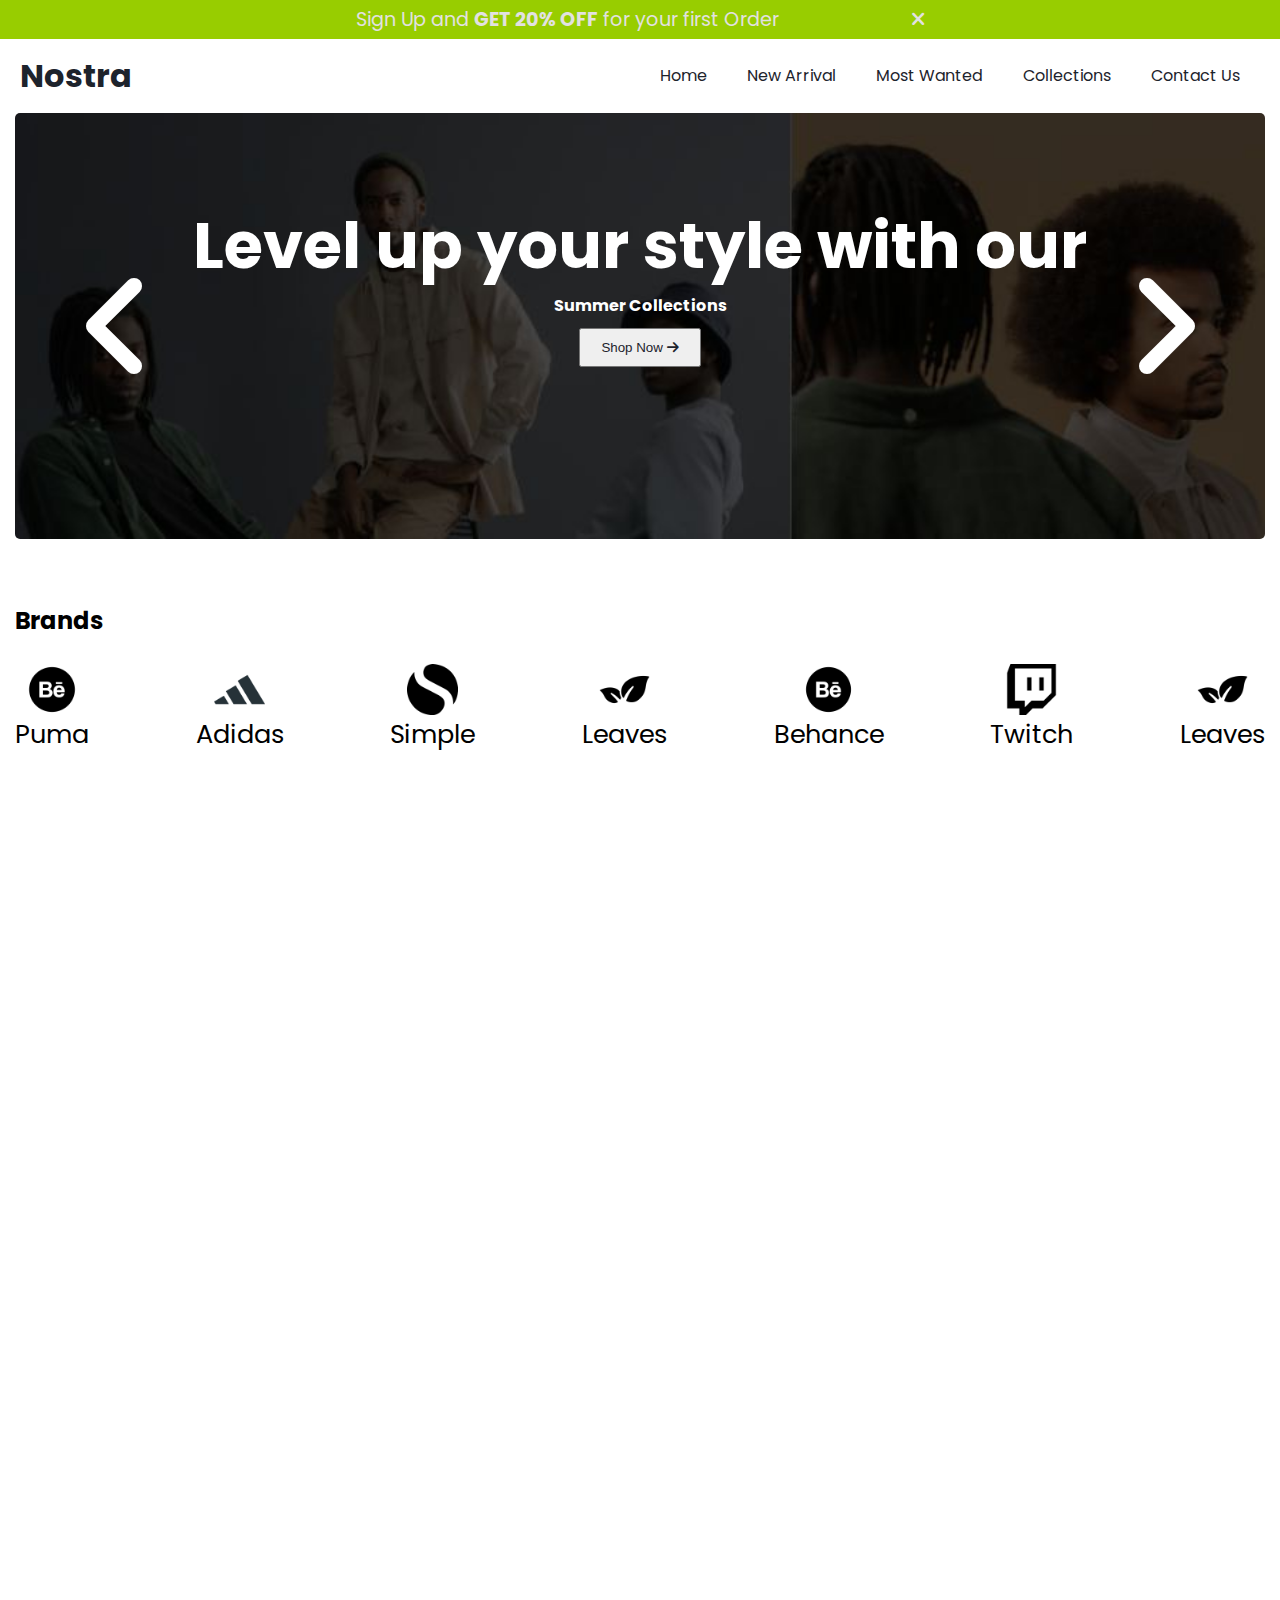
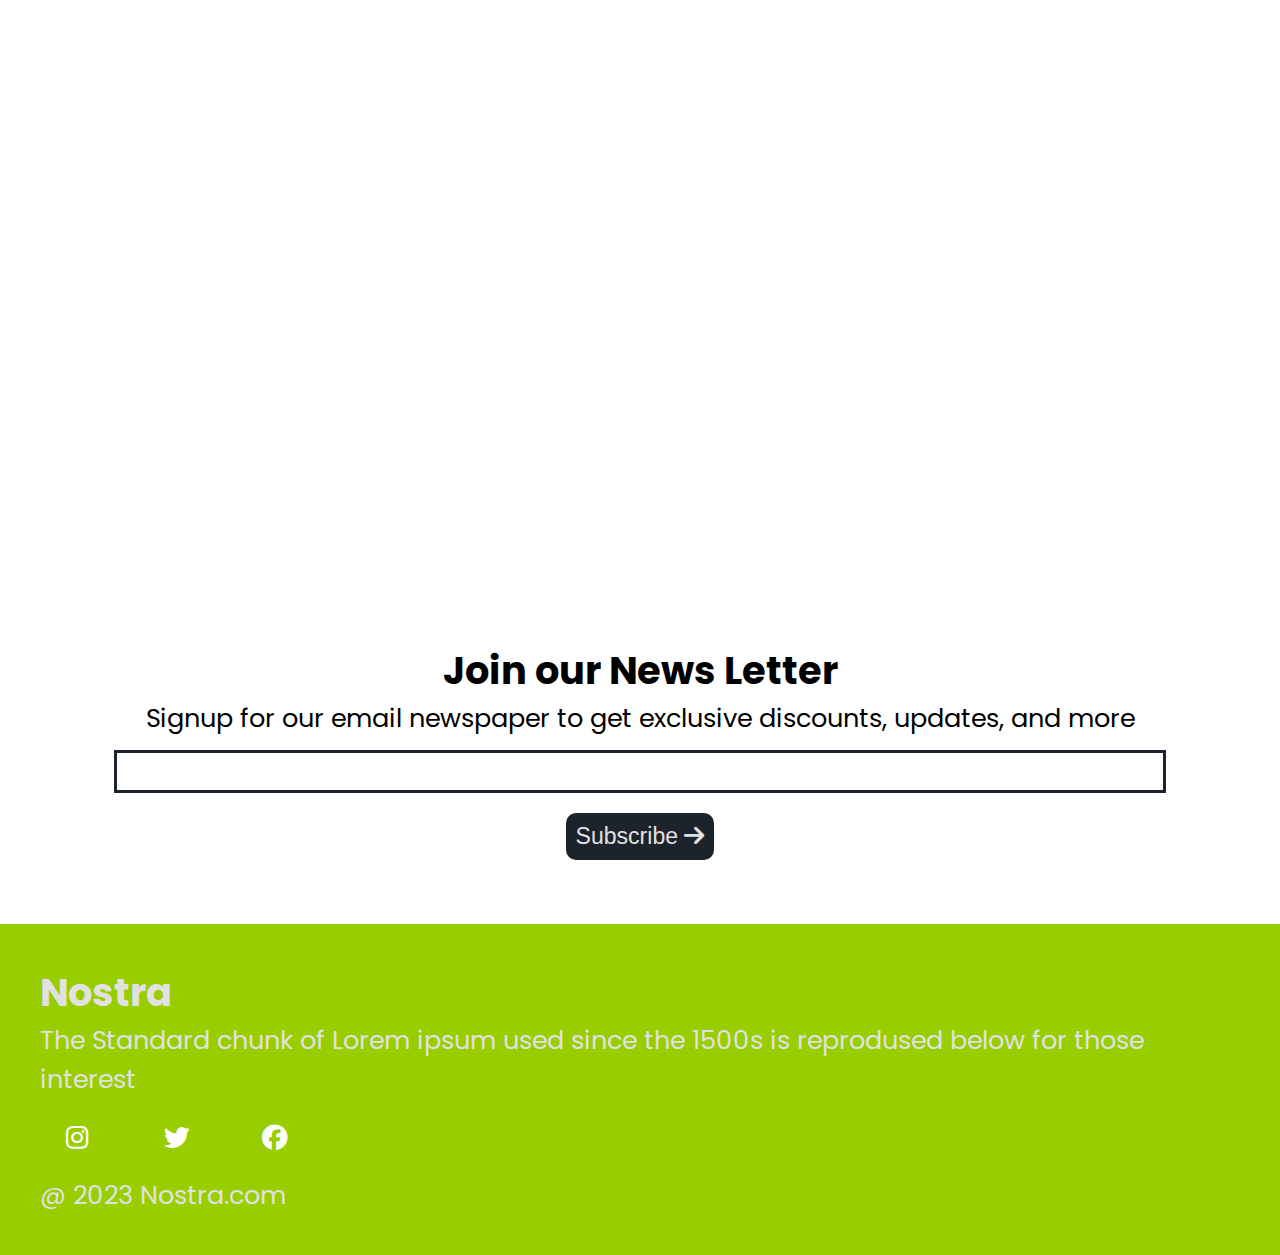
<file: index.html>
<!DOCTYPE html>
<html lang="en">
<head>
    <meta charset="UTF-8">
    <meta name="viewport" content="width=device-width, initial-scale=1.0">
    <title>Nostra</title>
    <!--Link CSS File-->
    <link rel="stylesheet" href="style.css">
    <!--Link Google Fonts-->
    <link rel="preconnect" href="https://fonts.googleapis.com">
    <link rel="preconnect" href="https://fonts.gstatic.com" crossorigin>
    <link href="https://fonts.googleapis.com/css2?family=Poppins:wght@400;500;700&display=swap" rel="stylesheet">

    <!--Link Font Awesome-->
    <link rel="stylesheet" href="https://cdnjs.cloudflare.com/ajax/libs/font-awesome/6.4.2/css/all.min.css">

</head>
<body>

    <!--Offer Bar-->

    <div class="offer-bar">
        <p>Sign Up and <b>GET 20% OFF</b> for your first Order
        <i id="offer-close"  style="margin-left: 10%; cursor: pointer;" class="fa-solid fa-xmark"></i>
        </p>
    </div>

    

   

        <!--Navigation Bar-->
        <nav class="navbar">
            <h1>Nostra</h1>
            <div class="navbar-links">
                <p class="navbar-link"><a href="home">Home</a></p>
                <p class="navbar-link"><a href="#new-arrival">New Arrival</a></p>
                <p class="navbar-link"><a href="#most-wanted">Most Wanted</a></p>
                <p class="navbar-link"><a href="collections.html">Collections</a></p>
                <p class="navbar-link"><a href="./contactus.html">Contact Us</a></p>
            </div>
            

            <div class="navbar-menu-toggle">
                <i id="side-navbar-activate" class="fa-solid fa-bars"></i>
            </div>

            

            

        </nav>

        <!--Side Navbar-->

        <div class="side-navbar"> 
            <p style="text-align: right;">
                <i id="side-navbar-close" class="fa-solid fa-xmark"></i>
            </p>
            <div class="side-navbar-links">

                <p class="side-navbar-link"><a href="./index.html">Home</a></p>
                <p class="side-navbar-link"><a href="#new-arrival">New Arrival</a></p>
            <p class="side-navbar-link"><a href="#most-wanted">Most Wanted</a></p>
            <p class="side-navbar-link"><a href="./collections.html">Collections</a></p>
            <p class="side-navbar-link"><a href="./contactus.html">Contact Us</a></p>
            </div>
            
        </div>

        <div class="container">

        <!--Slider-->
        <div class="slider">
            <div class="slider-left-button">
                <i id="slider-left-activate" class="fa-solid fa-angle-left" style="color: #ffffff;"></i>
            </div>

            <div class="slider-content">
                <h1>Level up your style with our</h1>
                <h4>Summer Collections</h4> 
                <button> Shop Now <i class="fa-solid fa-arrow-right"></i> </button>
            </div>

            <div class="slider-image-container">
                <img class="slider-image" src="img/others/slider-one.jpg"  width="100%" alt="">
                <img class="slider-image" src="img/others/slider-one.jpg" alt="">
                <img class="slider-image" src="img/others/slider-one.jpg" alt="">
            </div>

            <div class="slider-right-button">
                
                <i id="slider-right-activate" class="fa-solid fa-angle-right" style="color: #ffffff;"></i>
            </div>
        </div>

        <!--Brands-->

        
        <h2 style="margin-top: 5vw;">Brands</h2>
        <div class="brands">
            <div class="brands-item">
                <img class="brands-icon" src="img/icons/behance.png" alt="">
                <p>Puma</p>
            </div>

            <div class="brands-item">
                <img class="brands-icon" src="img/icons/adidas.png" alt="">
                <p>Adidas</p>
            </div>

            <div class="brands-item">
                <img class="brands-icon" src="img/icons/simple.png" alt="">
                <p>Simple</p>
            </div>

            <div class="brands-item">
                <img class="brands-icon" src="img/icons/leaves.png" alt="">
                <p>Leaves</p>
            </div>

            <div class="brands-item">
                <img class="brands-icon" src="img/icons/behance.png" alt="">
                <p>Behance</p>
            </div>

            <div class="brands-item">
                <img class="brands-icon" src="img/icons/twitch.png" alt="">
                <p>Twitch</p>
            </div>

            <div class="brands-item">
                <img class="brands-icon" src="img/icons/leaves.png" alt="">
                <p>Leaves</p>
            </div>
        </div>

    
        <div class="initial-scroll-animate reveal-scroll-animate">
        <div class="service">
            
            <div class="servives-container-1">
                <div>
                    <h2>We Provide Best</h2>
                    <h2>Customer Experiences</h2>
                </div>

                <div>
                    <p>|| We ensure that our customer have the best shopping experience</p>
                </div>
            </div>

            <div class="servives-container-2">
                <div>
                    <i style="font-size: 3vw;margin-bottom: 10px;" class="fa-regular fa-circle-check"></i>
                    <h4>Original Products</h4>
                    <p>Lorem, ipsum dolor sit amet consectetur adipisicing elit. Porro, consequuntur.
                    </p>
                </div>

                <div>
                    <i style="font-size: 3vw;margin-bottom: 10px;" class="fa-regular fa-face-smile"></i>
                    <h4>Satisfaction Guarantee</h4>
                    <p>Lorem, ipsum dolor sit amet consectetur adipisicing elit. Porro, consequuntur.
                    </p>
                </div>

                <div>
                    <i style="font-size: 3vw;margin-bottom: 10px;" class="fa-solid fa-broom"></i>
                    <h4>New Arrival Everyday</h4>
                    <p>Lorem, ipsum dolor sit amet consectetur adipisicing elit. Porro, consequuntur.
                    </p>
                </div>

                <div>
                    <i style="font-size: 3vw;margin-bottom: 10px;" class="fa-solid fa-truck-fast"></i>
                    <h4>Fast & Free Shipping</h4>
                    <p>Lorem, ipsum dolor sit amet consectetur adipisicing elit. Porro, consequuntur.
                    </p>
                </div>
            </div>
        </div>
    </div>

    <div class="initial-scroll-animate reveal-scroll-animate">
        <h2 id="new-arrival" style=" margin-top: 5vw;">New Arrivals</h2>

        <div  class="new-arrival" >
            
            <div class="new-arrival-container">
                <img style="width: 20vw;" src="img/products/f1.jpg" alt="">
                <div class="overlay"></div>
                <button> Shop Now <i class="fa-solid fa-arrow-right"></i> </button>

            </div>

            <div class="new-arrival-container">
                <img style="width: 20vw;" src="img/products/f7.jpg" alt="">
                <div class="overlay"></div>
                <button> Shop Now <i class="fa-solid fa-arrow-right"></i> </button>

            </div>

            <div class="new-arrival-container">
                <img style="width: 20vw;" src="img/products/n1.jpg" alt="">
                <div class="overlay"></div>
                <button> Shop Now <i class="fa-solid fa-arrow-right"></i> </button>

            </div>

            <div class="new-arrival-container">
                <img style="width: 20vw;" src="img/products/n7.jpg" alt="">
                <div class="overlay"></div>
                <button> Shop Now <i class="fa-solid fa-arrow-right"></i> </button>

            </div>
        </div>
    </div>

    <div class="initial-scroll-animate reveal-scroll-animate">
        <h2 id="most-wanted" style=" margin-top: 5vw;">Most Wanted</h2>

        <div  class="most-wanted">

            <div class="most-wanted-container">
                <img style="width: 20vw;" src="img/products/n8.jpg" alt="">
                <p class="sale-overlay">sale</p>
                <img class="like-button" src="img/icons/blackheart.png" alt="">

            </div>

            <div class="most-wanted-container">
                <img style="width: 20vw;" src="img/products/f1.jpg" alt="">
                
                <p class="sale-overlay">sale</p>
                <img class="like-button" src="img/icons/blackheart.png" alt="">
            </div>

            <div class="most-wanted-container">
                <img style="width: 20vw;" src="img/products/n1.jpg" alt="">
                <p class="sale-overlay">sale</p>
                <img class="like-button" src="img/icons/blackheart.png" alt="">
                

            </div>

            <div class="most-wanted-container">
                <img style="width: 20vw;" src="img/products/n7.jpg" alt="">
                <p class="sale-overlay">sale</p>
                <img class="like-button" src="img/icons/blackheart.png" alt="">
                

            </div>
            
            <div class="most-wanted-container">
                <img style="width: 20vw;" src="img/products/n3.jpg" alt="">
                <p class="sale-overlay">sale</p>
                <img class="like-button" src="img/icons/blackheart.png" alt="">

            </div>

            <div class="most-wanted-container">
                <img style="width: 20vw;" src="img/products/f7.jpg" alt="">
                
                <p class="sale-overlay">sale</p>
                <img class="like-button" src="img/icons/blackheart.png" alt="">
            </div>

            <div class="most-wanted-container">
                <img style="width: 20vw;" src="img/products/n4.jpg" alt="">
                <p class="sale-overlay">sale</p>
                <img class="like-button" src="img/icons/blackheart.png" alt="">
                

            </div>

            <div class="most-wanted-container">
                <img style="width: 20vw;" src="img/products/n7.jpg" alt="">
                <p class="sale-overlay">sale</p>
                <img class="like-button" src="img/icons/blackheart.png" alt="">
                

            </div>
        </div>
    </div>

    <div class="initial-scroll-animate reveal-scroll-animate">

    

        <div class="limited-offer">
            <div class="limited-offer-img">
                <img src="img/others/offer.jpg" alt="">
            </div>
            <div class="limited-offer-text">
                <h2>Limited Offer</h2>
                <h4>35% OFF on this for the first 30 Customers</h4>
                <button> Shop Now <i class="fa-solid fa-arrow-right"></i> </button>
            </div>
        </div>
        
        
    </div>

    <div class="news">
        <h2>Join our News Letter</h2>
        <p style="text-align: center;">Signup for our email newspaper to get exclusive discounts, updates, and more</p>
        <div style="margin-top: 10px;">
        <input class="search">
    </div>
    <div>
        <button> Subscribe <i class="fa-solid fa-arrow-right"></i> </button>
    </div>
    </div>

    </div>

    <div class="footer">
        <div class="footer-container">
            <div class="footer-box-1">
                <h2 class="headingText">Nostra</h2>
                <p>The Standard chunk of Lorem ipsum
                    used since the 1500s is reprodused
                    below for those interest</p>
                <div class="footer-icon-container">
                    <i class="icon fa-brands fa-instagram" style="color: #ffffff;"></i>
                    <i class="icon fa-brands fa-twitter" style="color: #ffffff;"></i>
                    <i class="icon fa-brands fa-facebook" style="color: #ffffff;"></i>
                </div>
            </div>

            

        </div>

        <p class="subtitle">@ 2023 Nostra.com</p>
    </div>

   
    
    <!--Link Javascript File-->
    <script src="script.js"></script>
</body>
</html>
</file>
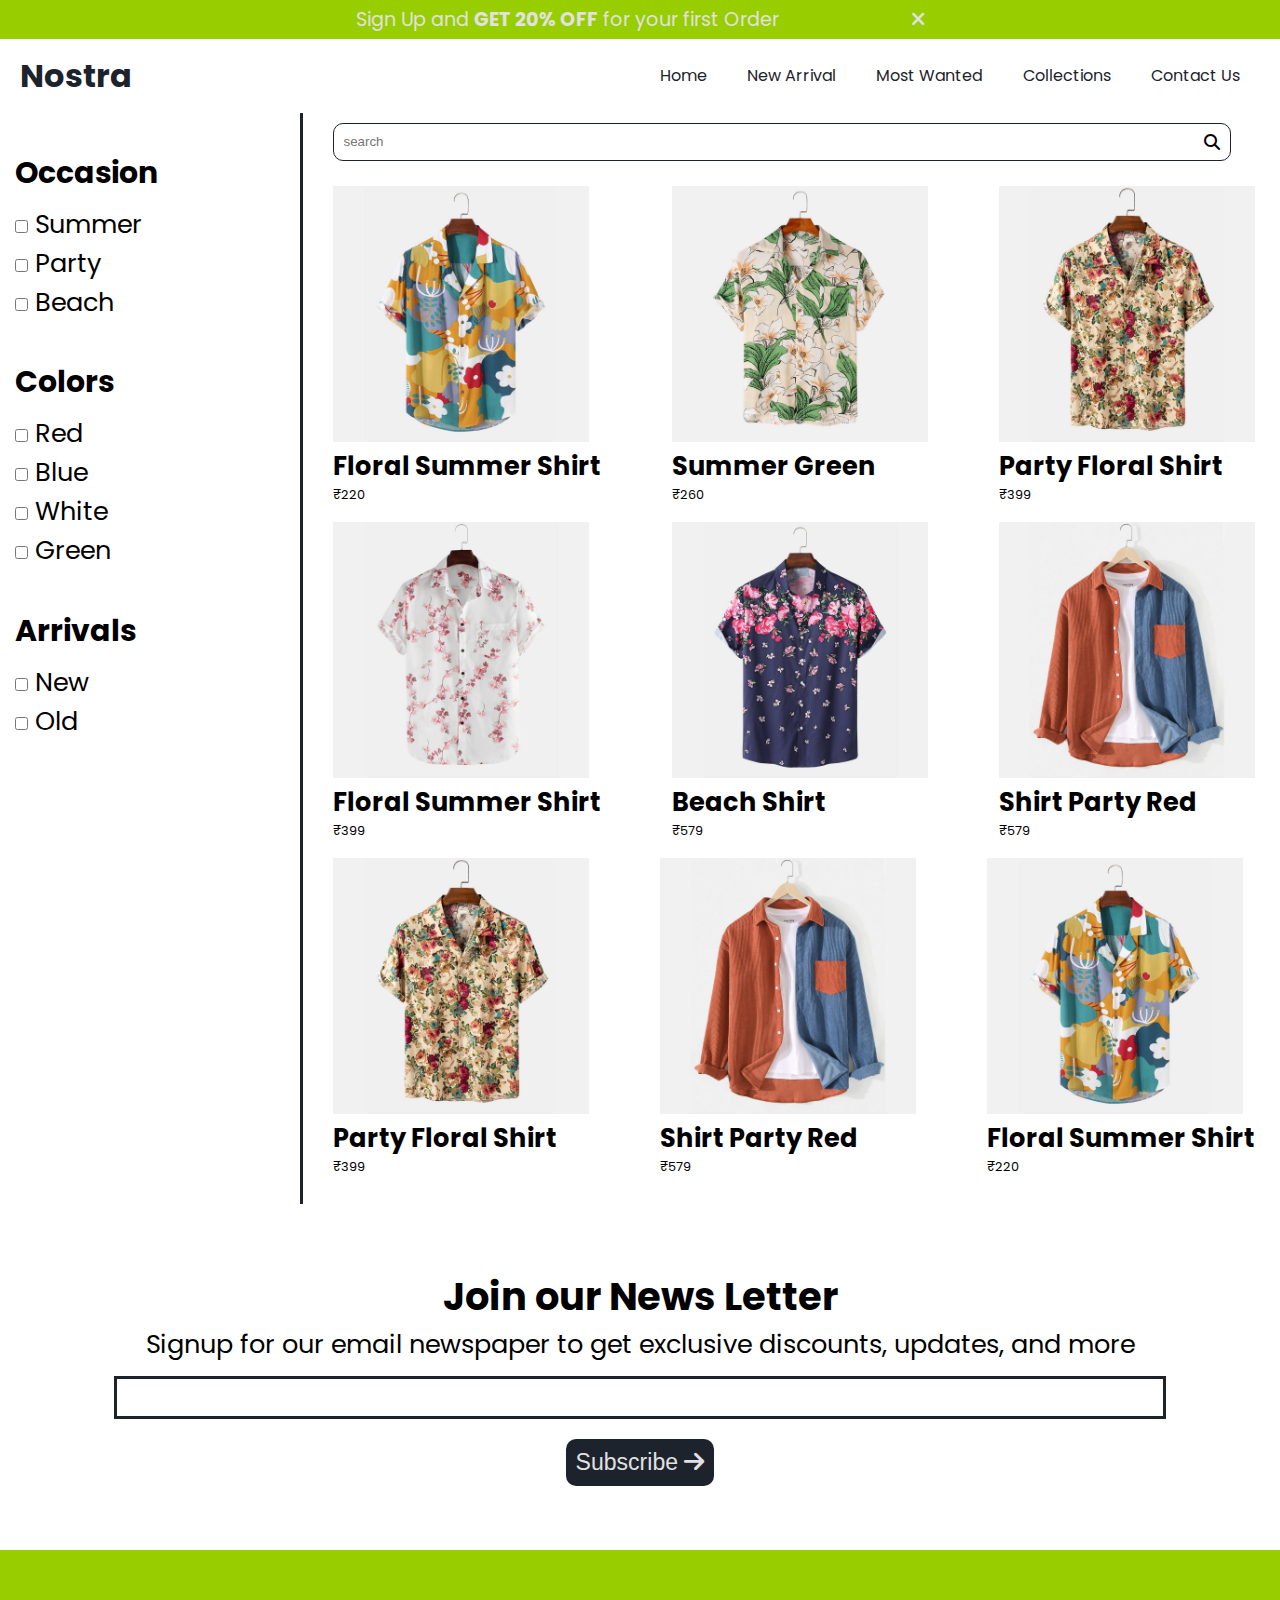
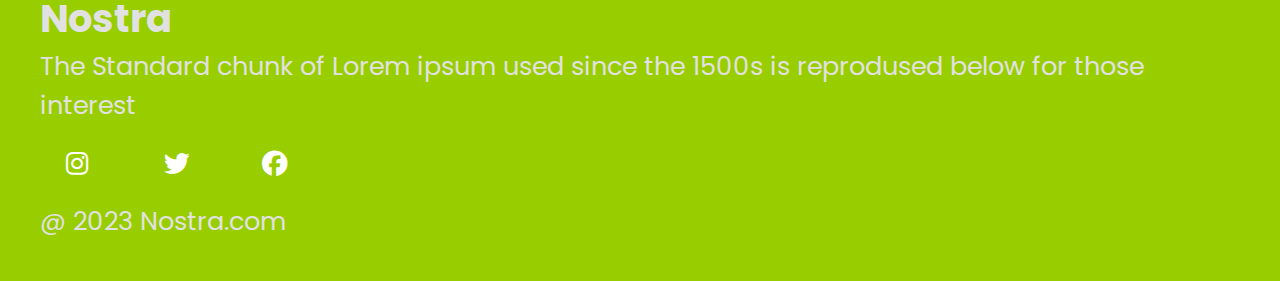
<file: collections.html>
<!DOCTYPE html>
<html lang="en">
<head>
    <meta charset="UTF-8">
    <meta name="viewport" content="width=device-width, initial-scale=1.0">
    <title>Collections</title>
    <!--Link CSS File-->
    <link rel="stylesheet" href="style.css">
    <!--Link Google Fonts-->
    <link rel="preconnect" href="https://fonts.googleapis.com">
    <link rel="preconnect" href="https://fonts.gstatic.com" crossorigin>
    <link href="https://fonts.googleapis.com/css2?family=Poppins:wght@400;500;700&display=swap" rel="stylesheet">

    <!--Link Font Awesome-->
    <link rel="stylesheet" href="https://cdnjs.cloudflare.com/ajax/libs/font-awesome/6.4.2/css/all.min.css">

</head>
<body>

    <!--Offer Bar-->

    <div class="offer-bar">
        <p>Sign Up and <b>GET 20% OFF</b> for your first Order
        <i id="offer-close"  style="margin-left: 10%; cursor: pointer;" class="fa-solid fa-xmark"></i>
        </p>
    </div>

    

   

        <!--Navigation Bar-->
        <nav class="navbar">
            <h1>Nostra</h1>
            <div class="navbar-links">
                <p class="navbar-link"><a href="./index.html">Home</a></p>
                <p class="navbar-link"><a href="./index.html/#new-arrival">New Arrival</a></p>
                <p class="navbar-link"><a href="./index.html/#most-wanted">Most Wanted</a></p>
                <p class="navbar-link"><a href="./index.html/collections">Collections</a></p>
                <p class="navbar-link"><a href="./contactus.html">Contact Us</a></p>
            </div>
            

            <div class="navbar-menu-toggle">
                <i id="side-navbar-activate" class="fa-solid fa-bars"></i>
            </div>

            

            

        </nav>

        <!--Side Navbar-->

        <div class="side-navbar"> 
            <p style="text-align: right;">
                <i id="side-navbar-close" class="fa-solid fa-xmark"></i>
            </p>
            <div class="side-navbar-links">

                 <p class="side-navbar-link"><a href="./index.html">Home</a></p>
                <p class="side-navbar-link"><a href="./index.html">New Arrival</a></p>
            <p class="side-navbar-link"><a href="./index.html">Most Wanted</a></p>
            <p class="side-navbar-link"><a href="./collections.html">Collections</a></p>
            <p class="side-navbar-link"><a href="./contactus.html">Contact Us</a></p>
            </div>
            
        </div>

        <div class="container">

            <div class="divide-section">
                <div class="filter-section">
                   
                    <h3 class="filter-section-occasion">Occasion</h3>
                    <div>
                        <input type="checkbox" name="tags" value="summer"> Summer <br>
                        <input type="checkbox" name="tags" value="party"> Party <br>
                        <input type="checkbox" name="tags" value="beach"> Beach 

                    </div>
                   
                    <h3 class="filter-section-colors"> Colors </h3>
                    <div>
                    <input type="checkbox" name="tags" value="red"> Red <br>
                        <input type="checkbox" name="tags" value="blue"> Blue <br>
                        <input type="checkbox" name="tags" value="white"> White <br>
                        <input type="checkbox" name="tags" value="green"> Green
                    </div>

                    <h3 class="filter-section-arrivals"> Arrivals </h3>
                    <div>
                    <input type="checkbox" name="tags" value="new"> New <br>
                        <input type="checkbox" name="tags" value="old"> Old
                      
                    </div>

                    
                    <hr class="vertical-line">
                </div>

                <div class="product-section">
                    <form class="navbar-search">
                        <input type="search" placeholder="search">
                        <i class="fa-solid fa-magnifying-glass"></i>
                    </form>

                    <div class="products">

                    </div>
                </div>
            </div>



    <div class="news">
        <h2>Join our News Letter</h2>
        <p style="text-align: center;">Signup for our email newspaper to get exclusive discounts, updates, and more</p>
        <div style="margin-top: 10px;">
        <input class="search">
    </div>
    <div>
        <button> Subscribe <i class="fa-solid fa-arrow-right"></i> </button>
    </div>
    </div>

    </div>

    <div class="footer">
        <div class="footer-container">
            <div class="footer-box-1">
                <h2 class="headingText">Nostra</h2>
                <p>The Standard chunk of Lorem ipsum
                    used since the 1500s is reprodused
                    below for those interest</p>
                <div class="footer-icon-container">
                    <i class="icon fa-brands fa-instagram" style="color: #ffffff;"></i>
                    <i class="icon fa-brands fa-twitter" style="color: #ffffff;"></i>
                    <i class="icon fa-brands fa-facebook" style="color: #ffffff;"></i>
                </div>
            </div>

            

        </div>

        <p class="subtitle">@ 2023 Nostra.com</p>
    </div>

   
    
    <!--Link Javascript File-->
    <script type="module" src="collections.js"></script>
</body>
</html>
</file>
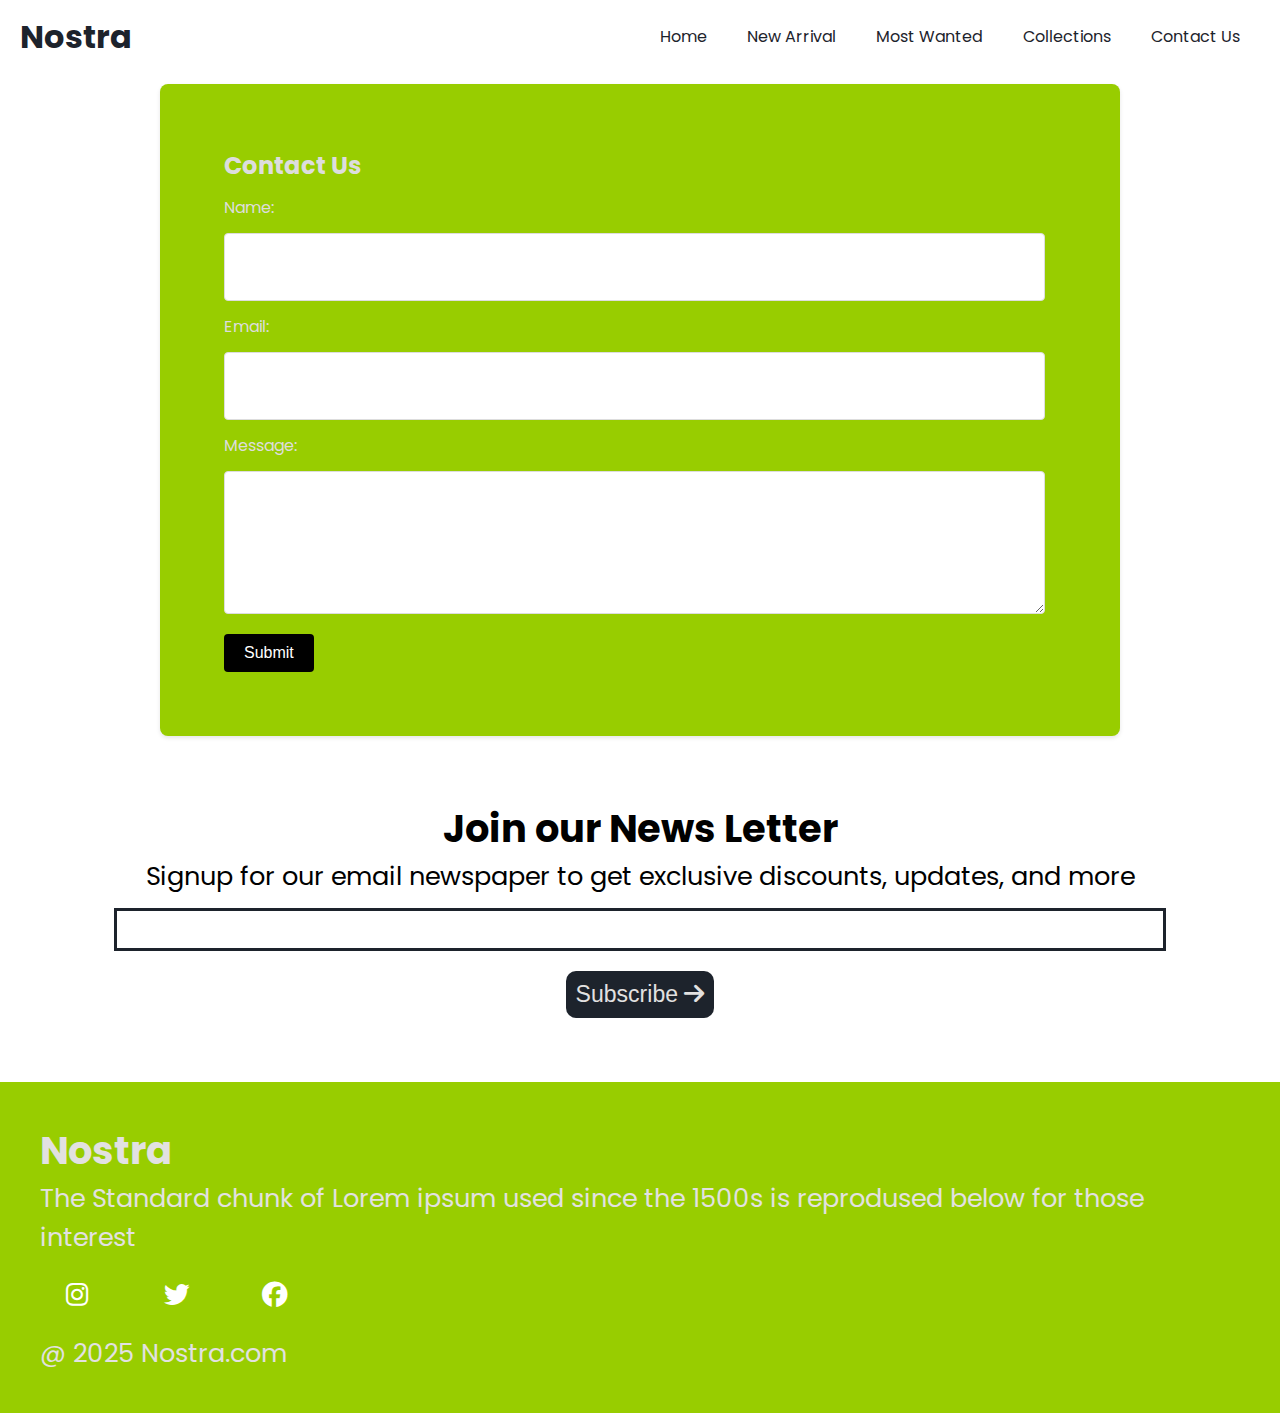
<file: contactus.html>
<!DOCTYPE html>
<html lang="en">
<head>
    <meta charset="UTF-8">
    <meta name="viewport" content="width=device-width, initial-scale=1.0">
    <title>Nostra</title>
    <!--Link CSS File-->
    <link rel="stylesheet" href="style.css">
    <!--Link Google Fonts-->
    <link rel="preconnect" href="https://fonts.googleapis.com">
    <link rel="preconnect" href="https://fonts.gstatic.com" crossorigin>
    <link href="https://fonts.googleapis.com/css2?family=Poppins:wght@400;500;700&display=swap" rel="stylesheet">

    <!--Link Font Awesome-->
    <link rel="stylesheet" href="https://cdnjs.cloudflare.com/ajax/libs/font-awesome/6.4.2/css/all.min.css">

</head>
<body>



    
   

        <!--Navigation Bar-->
        <nav class="navbar">
            <h1>Nostra</h1>
            <div class="navbar-links">
                <p class="navbar-link"><a href="./index.html">Home</a></p>
                <p class="navbar-link"><a href="./index.html">New Arrival</a></p>
                <p class="navbar-link"><a href="./index.html">Most Wanted</a></p>
                <p class="navbar-link"><a href="collections.html">Collections</a></p>
                <p class="navbar-link"><a href="./contactus.html">Contact Us</a></p>
            </div>
            

            <div class="navbar-menu-toggle">
                <i id="side-navbar-activate" class="fa-solid fa-bars"></i>
            </div>

            

            

        </nav>

        <!--Side Navbar-->

        <div class="side-navbar"> 
            <p style="text-align: right;">
                <i id="side-navbar-close" class="fa-solid fa-xmark"></i>
            </p>
            <div class="side-navbar-links">

                <p class="side-navbar-link"><a href="./index.html">Home</a></p>
                <p class="side-navbar-link"><a href="./index.html">New Arrival</a></p>
            <p class="side-navbar-link"><a href="./index.html">Most Wanted</a></p>
            <p class="side-navbar-link"><a href="./collections.html">Collections</a></p>
            <p class="side-navbar-link"><a href="./contactus.html">Contact Us</a></p>
            </div>
            
        </div>

        <div class="container">



  <div class="contact-form">
    <h2>Contact Us</h2>
    <form action="#" method="post">
      <label for="name">Name:</label>
      <input type="text" id="name" name="name" required>
      
      <label for="email">Email:</label>
      <input type="text" id="email" name="email" required>
      
      <label for="message">Message:</label>
      <textarea id="message" name="message" required></textarea>
      
      <input type="submit" value="Submit">
    </form>
  </div>

  </div>

       



   

  


    <div class="news">
        <h2>Join our News Letter</h2>
        <p style="text-align: center;">Signup for our email newspaper to get exclusive discounts, updates, and more</p>
        <div style="margin-top: 10px;">
        <input class="search">
    </div>
    <div>
        <button> Subscribe <i class="fa-solid fa-arrow-right"></i> </button>
    </div>
    </div>

    </div>

    <div class="footer">
        <div class="footer-container">
            <div class="footer-box-1">
                <h2 class="headingText">Nostra</h2>
                <p>The Standard chunk of Lorem ipsum
                    used since the 1500s is reprodused
                    below for those interest</p>
                <div class="footer-icon-container">
                    <i class="icon fa-brands fa-instagram" style="color: #ffffff;"></i>
                    <i class="icon fa-brands fa-twitter" style="color: #ffffff;"></i>
                    <i class="icon fa-brands fa-facebook" style="color: #ffffff;"></i>
                </div>
            </div>

            

        </div>

        <p class="subtitle">@ 2025 Nostra.com</p>
    </div>

   
    
    <!--Link Javascript File-->
    <script src="./contact.js"></script>
</body>

</html>
</file>
<file: style.css>
* {
    margin: 0px;
    padding: 0px;
}

html{
    scroll-behavior: smooth;
}



body {
    font-family: 'Poppins', sans-serif;
    
}


  body::-webkit-scrollbar {
    width: 0; 
  }
  
  

.offer-bar {
    background-color: #98CD00;
    color: #E2E1E1;
    padding: 5px;
    text-align: center;
    font-size: 1.5vw;
}

.container {
    padding-left: 15px;
    padding-right: 15px;
}

/* Main Navigation Bar*/
.navbar {
    display: flex;
    justify-content: space-between;
    color: #1D232C;
    align-items: center;
    position: sticky;
    top: 0px;
    background-color: white;
    padding-top: 1vw;
    padding-bottom: 1vw;
    padding-left: 20px;
    padding-right: 20px;
    z-index: 3;
}

.navbar-links {
    display: flex;
    width: 50%;
    justify-content: space-around;
    align-items: center;
}

.navbar-links a{
    text-decoration: none;
    color: #1D232C;
}

.navbar-links a:hover{
    text-decoration: underline;
    color: #1D232C;
}

.navbar-search {
    border: solid #1D232C 1px;
    border-radius: 10px;
    padding: 10px;
    display: flex;
    align-items: center;
    width: 95%;
}

.navbar-search input {
    border: none;
    width: 100%;
    background-color: transparent;
    
}

input:focus {
    outline: none;
}

.navbar-menu-toggle {
    display: none;
}

/*0 to 800px */

@media screen and (max-width:900px) {

    .navbar-menu-toggle {
        display: block;
    }

    .navbar-links {
        display: none;
    }

    

}

/* Side Navbar */
.side-navbar{
    position: fixed;
    top: 0;
    left: 0;
    width: 50%;
    height: 100%;
    background-color: #1D232C;
    color: #E2E1E1;
    margin-left: -60%;
    transition-duration: 1s;
    z-index: 10;
    padding: 20px;
  
}

.side-navbar-link{
    margin-bottom: 30px;
}

.side-navbar-links a{
    text-decoration: none;
    color: #E2E1E1;
}

.side-navbar-links a:hover{
    text-decoration: underline;
    color: #E2E1E1;
}

.side-navbar-search {
    border: solid #E2E1E1 1px;
    border-radius: 10px;
    padding: 10px;
    display: inline-block;
}

.side-navbar-search input {
    border: none;
    background: transparent;
}

/*Slider*/

.slider{
    overflow: hidden;
    display: flex;
    width: 100%;
    position: relative;
    
    border-radius: 5px;

}

.slider-image-container{
    display: flex;
    transition: 2s;
}

.slider-image{
    width: 100vw;
}

.slider-left-button{
    position: absolute;
    top: 35%;
    left: 5%;
    z-index: 1;
}

.slider-left-button i{
    font-size: 10vw;
    
}
.slider-right-button{
    position: absolute;
    top: 35%;
    right: 5%;
}
.slider-right-button i{
    font-size: 10vw;
}
.slider-content{
    position: absolute;
    color: white;
    text-align: center;
     width: 100%;
     top: 20%;
}
.slider-content h1{
    font-size: 5vw;
}
.slider-content button{
   padding-left: 20px;
   padding-right: 20px;
   padding-top: 10px;
   padding-bottom: 10px;
   margin-top: 10px;
   color: #1D232C;
}

/* Brands*/
.brands{
    display: flex;
    margin-top: 2vw;
    
    justify-content: space-between;
    
    
}

.brands-icon{
    width: 4vw;
    align-items: center;

}

.brands-item{
    display: flex;
    align-items: center;
    flex-direction: column;
    text-align: center;
    font-size: 2vw;
}

.servives-container-1
{
    margin-top: 5vw;
    margin-bottom: 2vw;
    display: flex;
    justify-content: space-between;
    align-items: center;
    font-size: 1.5vw;
}

.servives-container-2
{
    
    display: flex;
    justify-content: space-between;
    align-items: center;

    gap: 10px;
    font-size: 1vw;
    
}

.servives-container-2 div{
    border-radius: 5px;
    background-color: #F2F4F7;
    padding: 10px;
    
    

}

.new-arrival{
    display: flex;
    justify-content: space-between;
    margin-top: 2vw;
   
    
}

.new-arrival-container{
   position: relative;
   
    
}

.new-arrival-container img{
    border-radius: 2%;
    
     
 }
 

.overlay{
    border-radius: 2%;
    position: absolute;
    width: 100%;
    height: 100%;
    background-color: black;
    z-index: 2;
    top: 0;
    opacity: 0.6;
 }
 


.new-arrival button{
    padding-left: 10%;
    padding-right: 10%;
    padding-top: 5%;
    padding-bottom: 5%;
    margin-top: 10px;
    font-size: 1.2vw;
    color: #1D232C;
    border-radius: 10px;
    position: absolute;
    border: none;
    top: 50%;
    left: 18%;
    z-index: 2;
    

 }

 .most-wanted{
    display: flex;
    justify-content: space-between;
    margin-top: 2vw;
    overflow-x: scroll;
    gap: 20px;
   
    
}

.most-wanted-container{
   position: relative; 
}

.most-wanted img{
    border-radius: 2%;
    
     
 }

 .sale-overlay{
    position: absolute;
    top:3px;
    left: 3px;
    font-size: 2vw;
    background-color: greenyellow;
    color: white;
    padding-left: 10px;
    padding-right: 10px;
    border-radius: 10%;
 }

 .most-wanted::-webkit-scrollbar {
    appearance: none;
    
  }
   
.like-button{
    position: absolute;
    width: 15%;
    bottom: 12%;
    right: 5%;
}

.limited-offer{
    display: flex;
    justify-content: center;
    
    align-items: center;
    background-color:#98CD00;
    color: #E2E1E1;
    padding: 20px;
    font-size: 2vw;
}

.limited-offer img{
    width: 100%;
    height: 100%100%;
}

.limited-offer-text{
    padding: 5%;
}

.limited-offer button{
    padding-left: 5%;
    padding-right: 5%;
    padding-top: 2.5%;
    padding-bottom: 2.5%;
    margin-top: 10px;
    font-size: 1.2vw;
    color: #1D232C;
    border-radius: 10px;
 
    border: none;
    
    

 }

 /* Scroll Animate */

 .initial-scroll-animate{
   
    transition: 3s;
 }

 .reveal-scroll-animate{
    opacity: 0;
 }

 .news{
    font-size: 2vw;
    margin-top: 5vw;
    display: flex;
    flex-direction: column;
    align-items: center;
}

.news input{
    padding: 11px;
    width: 80vw;
    margin-bottom: 10px;
    border: solid #1D232C 3px;

}

.news input:focus{
   outline: none;

}

.news button{
    
    margin-top: 10px;
    font-size: 1.8vw;
    color: #E2E1E1;
    background-color: #1D232C;
    border-radius: 10px;
    border: none;
    padding:10px
    
    

 }


 .icon{
    width: 40px;
    margin: 2vw;

}
.footer{
    font-size: 2vw;
    margin-top: 5vw;
    padding: 40px;
    background-color: #98CD00;
    color: #E2E1E1;
    box-sizing: border-box;
}

.footer-container{
   
    display: flex;
    align-items: center;
    flex-wrap: wrap;
}

.footer-box-1{
    display: flex;
    flex-direction: column;
  
}

.footer-box-2{
    display: flex;
}

/* Collections */

.divide-section{
    display: flex;
}

.filter-section{
    flex-basis: 25%;
    position: relative;
    font-size: 2vw;
}

.product-section{
    flex-basis: 75%;
    position: relative;
}

.vertical-line {
    border: none;
    border-left: 3px solid #1D232C; /* Adjust color and width as needed */
    height: 100%; /* Adjust height as needed */
    margin: 0 20px; /* Adjust margin as needed */
    position: absolute;
    top: 0px;
    right: 0px
    
  }

.filter-section-price,.filter-section-arrivals,.filter-section-occasion,.filter-section-colors{
    margin-top: 3vw;
    margin-bottom: 10px;
    
}

.product-section{
    padding: 10px;
}

.products{
    margin-top: 2vw;
    display: flex;
    flex-wrap: wrap;
    justify-content: space-between;
    font-size:1vw;
}



  .contact-form {
    background-color: #98CD00;
    color: #dddddd;
    border-radius: 8px;
    box-shadow: 0 2px 4px rgba(0, 0, 0, 0.1);
    width: 60vw;
    margin: auto;
    padding: 5vw;
    padding-right: 10vw;
    margin-top: 10px;
  }

  .contact-form h2 {
    margin-bottom: 1vw;
   
  }

  .contact-form label {
    display: block;
    margin-bottom: 1vw;
 
  }

  .contact-form input[type="text"],
  .contact-form textarea {
    width: 100%;
    padding: 2vw;
    border: 1px solid #dddddd;
    border-radius: 4px;
    margin-bottom: 1vw;
    font-size: 1vw;
    
  }

  .contact-form textarea {
    resize: vertical;
    height: 10vh;
  }

  .contact-form input[type="submit"] {
    
    color: #ffffff;
    border: none;
    border-radius: 4px;
    padding: 10px 20px;
    cursor: pointer;
    font-size: 16px;
    background-color: black;
  }

  .contact-form input[type="submit"]:hover {
    background-color: black;
  }
</file>
